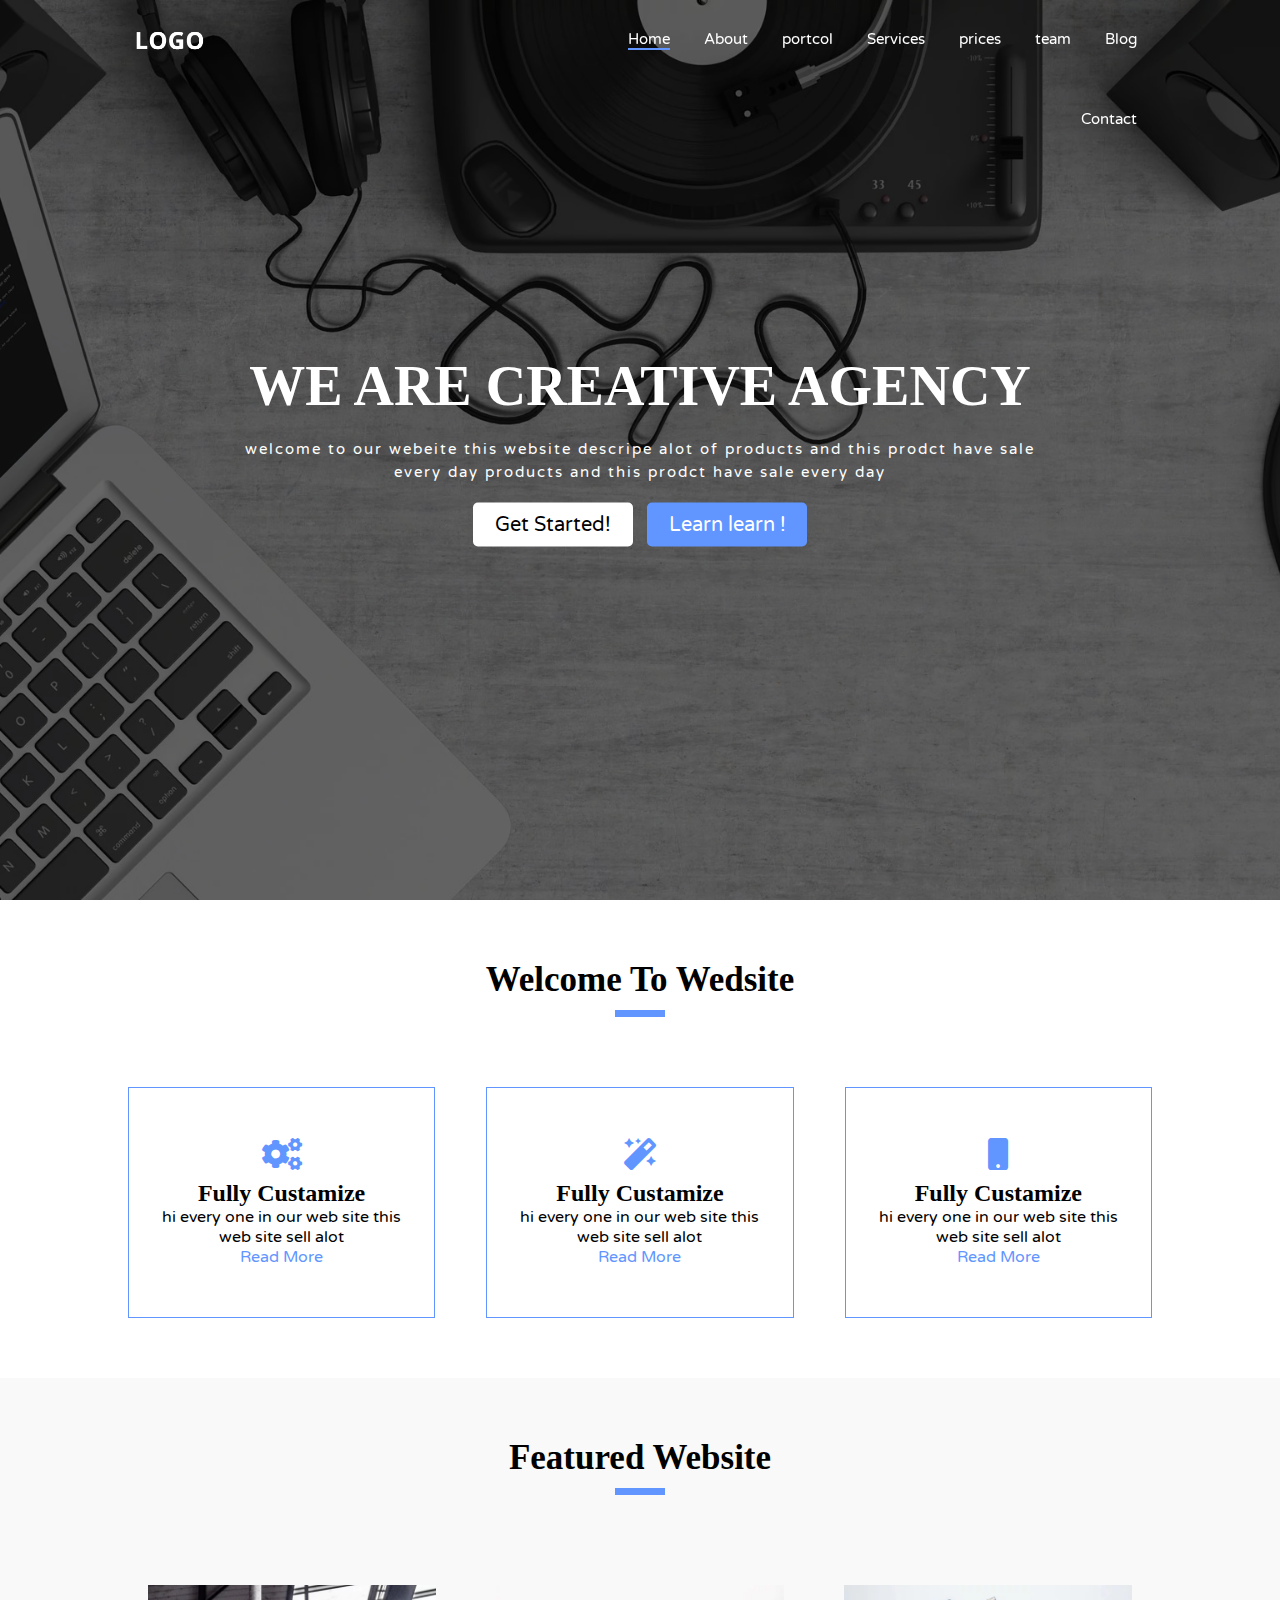
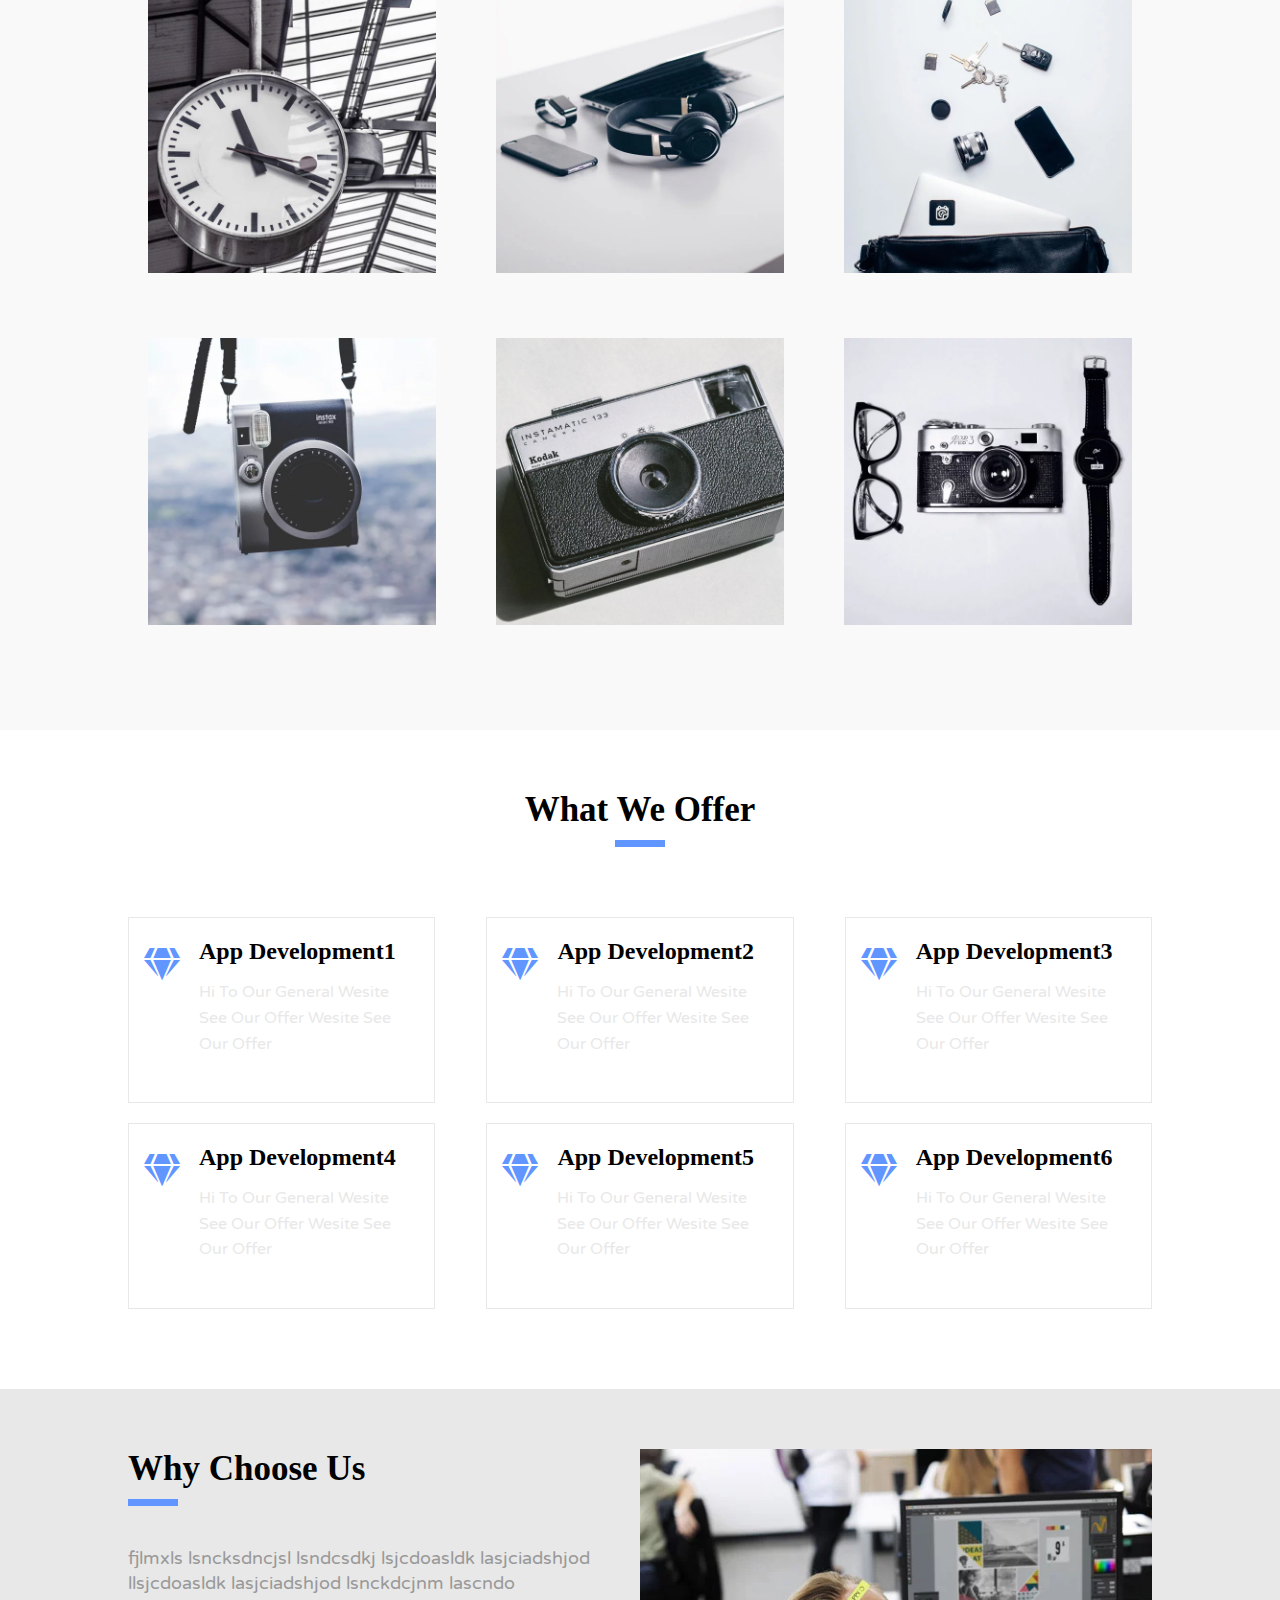
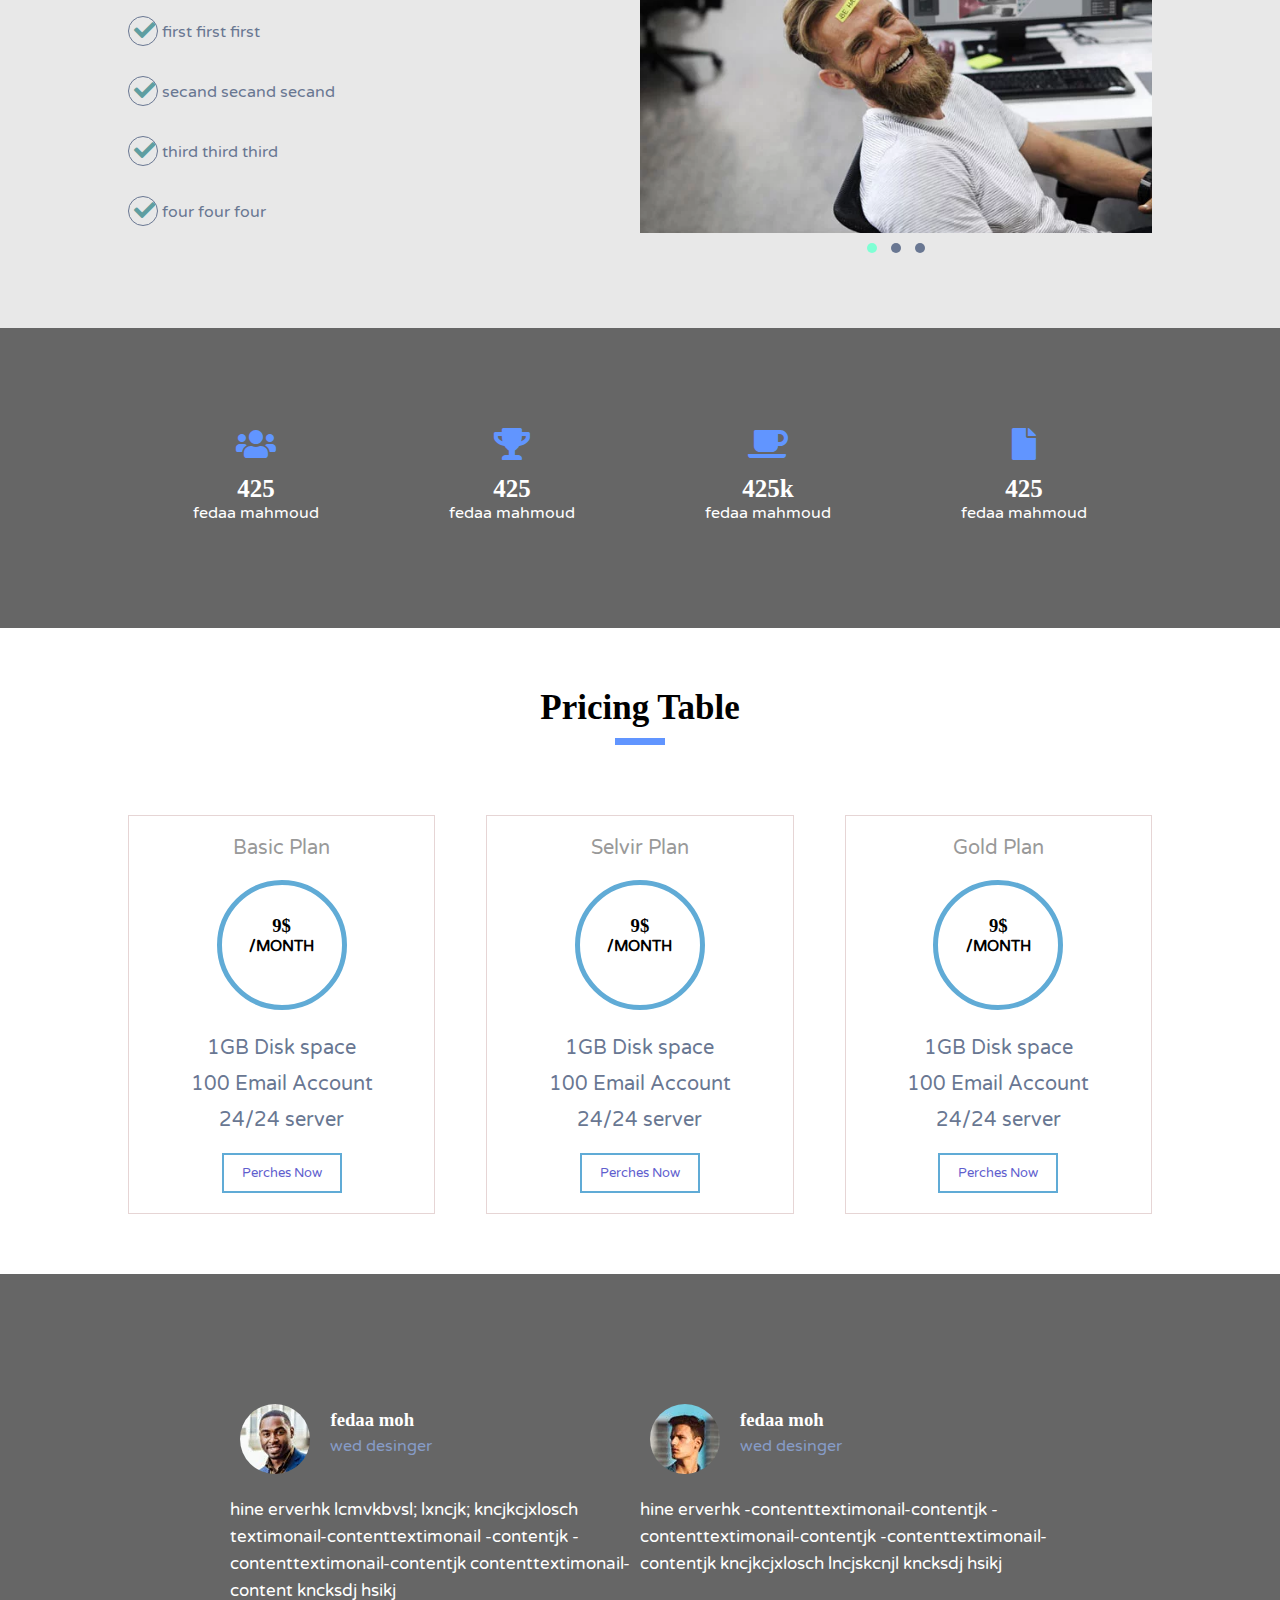
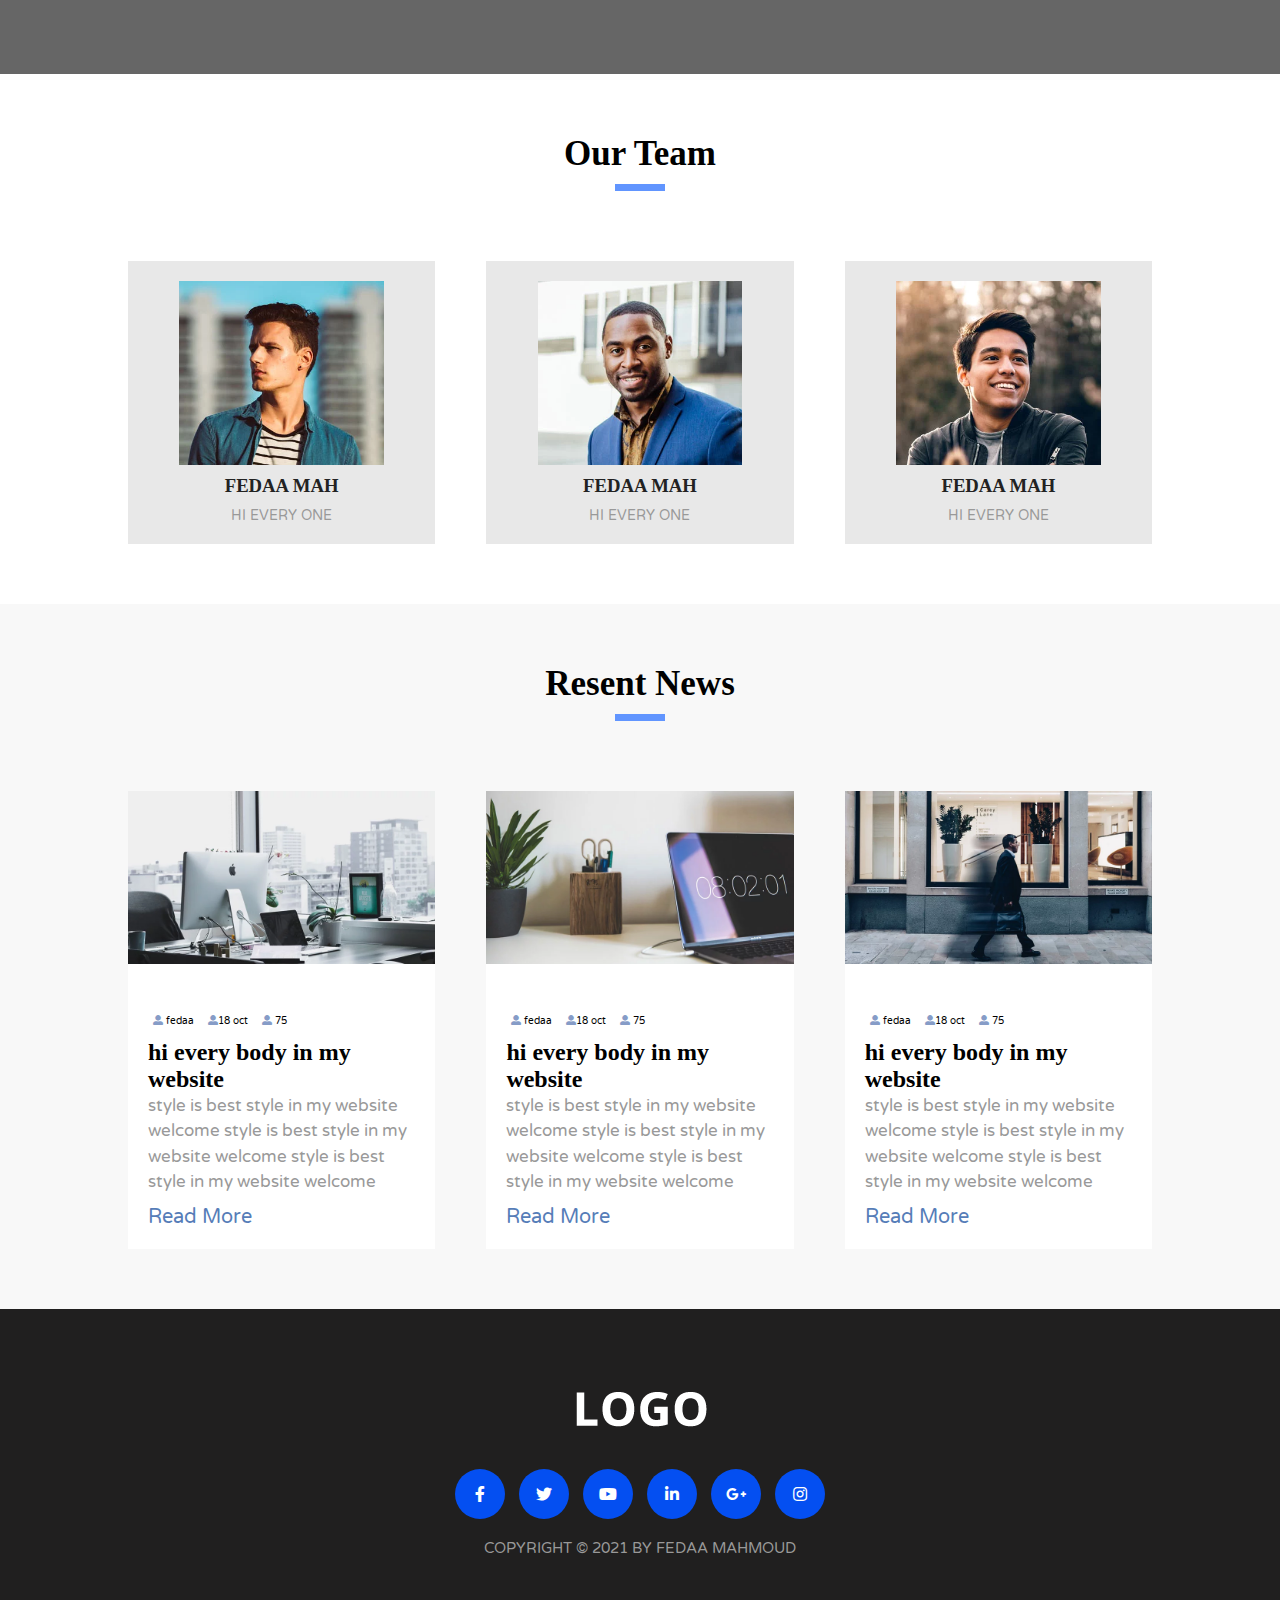
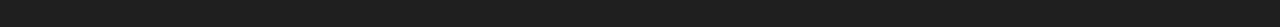
<file: index.html>
<html>
    <head>
        <meta charset="utf-8">
     <meta name="description" content=" "/>
     <meta name="keywords" content=" "/>

        <title> html css template1</title>
        <link href="https://fonts.googleapis.com/css2?family=Varela+Round&display=swap" rel="stylesheet">
        <link rel="stylesheet" href="css/all.min.css" >
        <link rel="stylesheet" href="css/style.css" >
    </head>
    <body>
<!-- header -->
<div class="header">
    <div class="container">
        <div class="header-content">
    
        <div class="logo">
            <img src="images/logo-alt.webp" alt=" this is logo" draggable="false"/>
        </div>
    
        <ul class="nav">
            <li> 
                <a href="#"class="active"> Home </a>
            </li>
    
            <li> <a href="#" > About </a></li>
            <li> <a href="#"> portcol </a></li>
            <li> <a href="#"> Services </a></li>
            <li> <a href="#"> prices </a></li>
            <li> <a href="#"> team </a></li>
            <li class="dropdown">
                <a href="#"> Blog </a>
                <ul class="dropdown-menu">
                    <li><a href="#">blog box</a></li>
                </ul>
              </li>
            <li> <a href="#"> Contact </a></li>
        </ul>
        <div class="clear"></div>
    </div> <!--./headercontent-->
    
    </div> <!--./container-->
    </div> <!--./header-->
<!--home section-->
<div class="home">
    <div class="overlay">

    <div class="home-content">
        <h1 class="title"> we are creative agency</h1>
        <p class="home-desc">welcome to our webeite this website descripe alot of
             products and this prodct have sale every day products and this prodct have sale every day  
        </p>
            <button class="btn btn-start hover-opacity">Get Started!</button>
            <button class="btn btn-more hover-opacity">Learn learn !</button>

            
    </div><!--home content-->
    
</div><!--./overlay-->

</div><!--./home-->

<!--about section-->
<div class="about pd-y ">

<!--<div class="pd-y"></div>-->
   <div class="section-header">
    <h2 class="section-title"> welcome to wedsite</h2>
    <span class="line"></span>
   </div>
   <div class="container">

       <div class="about-content">
           <div class="about-item ltr-effect">
               <i class="icon fa fa-cogs fa-2x "></i>
               <h2 class="about-item-title">fully custamize</h2>
               <p class="about-item-des">hi every one in our web site this web site sell alot </p>
               <a  class="about-item-link" href="#">read more</a>
               
           </div>
           <div class="about-item mg ltr-effect">
            <i class="icon fa fa-magic fa-2x "></i>
            <h2 class="about-item-title">fully custamize</h2>
            <p class="about-item-des">hi every one in our web site this web site sell alot </p>
            <a  class="about-item-link" href="#">read more</a>
        </div>
        <div class="about-item ltr-effect">
            <i class="icon fa fa-mobile fa-2x "></i>
            <h2 class="about-item-title">fully custamize</h2>
            <p class="about-item-des">hi every one in our web site this web site sell alot </p>
            <a  class="about-item-link" href="#">read more</a>
        </div>
        <div class="clear"></div> 
       </div>
   </div>
  
  <!--  <div class="pd-y"></div>-->
</div>
<div class="portfolio pd-y">
    <div class="section-header">
        <h2 class="section-title">featured website</h2>
        <span class="line"></span>
       </div>
       <div class="container">
    
           <div class="portfolio-content">
            <div class="portfolio-item ">
                <img src="images/work/work1.webp" alt="">
                <div class="layer-content">
                    <div class="layer-info">
                        <span class="layer-content-category" >category</span>
                    <h3 class="layer-content-title"> fedaa mahmoud</h3>
                    <a href="#"><i class="icon fa fa-edit"></i></a>
                   <a href="#"> <i class="icon fa fa-search"></i></a>
                    </div>
               </div>
            </div>
            <div class="portfolio-item  mg">
                <img src="images/work/work2.webp" alt="">
                <div class="layer-content">
                    <div class="layer-info">
                        <span class="layer-content-category" >category</span>
                    <h3 class="layer-content-title"> fedaa mahmoud</h3>
                    <a href="#"><i class="icon fa fa-edit"></i></a>
                   <a href="#"> <i class="icon fa fa-search"></i></a>
                    </div>
               </div>
                
            </div>
            <div class="portfolio-item ">
                <img src="images/work/work3.webp" alt="">
                <div class="layer-content">
                    <div class="layer-info">
                        <span class="layer-content-category" >category</span>
                    <h3 class="layer-content-title"> fedaa mahmoud</h3>
                    <a href="#"><i class="icon fa fa-edit"></i></a>
                   <a href="#"> <i class="icon fa fa-search"></i></a>
                    </div>
               </div>
            </div>
            <div class="portfolio-item ">
                <img src="images/work/work4.webp" alt="">
                <div class="layer-content">
                    <div class="layer-info">
                        <span class="layer-content-category" >category</span>
                    <h3 class="layer-content-title"> fedaa mahmoud</h3>
                    <a href="#"><i class="icon fa fa-edit"></i></a>
                   <a href="#"> <i class="icon fa fa-search"></i></a>
                    </div>
               </div>
            </div>
            <div class="portfolio-item mg">
                <img src="images/work/work5.webp" alt="">
                <div class="layer-content">
                    <div class="layer-info">
                        <span class="layer-content-category" >category</span>
                    <h3 class="layer-content-title"> fedaa mahmoud</h3>
                    <a href="#"><i class="icon fa fa-edit"></i></a>
                   <a href="#"> <i class="icon fa fa-search"></i></a>
                    </div>
               </div>
            </div>
            <div class="portfolio-item ">
                <img src="images/work/work6.webp" alt="">
                <div class="layer-content">
                    <div class="layer-info">
                        <span class="layer-content-category" >category</span>
                    <h3 class="layer-content-title"> fedaa mahmoud</h3>
                    <a href="#"><i class="icon fa fa-edit"></i></a>
                   <a href="#"> <i class="icon fa fa-search"></i></a>
                    </div>
               </div>
            </div>
           </div>    
       </div>  
</div>

<div class="offer pd-y">
    <div class="section-header">
        <h2 class="section-title"> what we offer</h2>
        <span class="line"></span>
       </div>
       <div class="container">
           <div class="offer-content">
          <div class="offer-item  ltr-effect">
           <i class="icon fa fa-gem fa-2x"></i>
           <h2 class="offer-item-title"> app development1</h2>
           <p class="offer-item-desc"> hi to our general wesite see our offer wesite see our offer</p>
       </div><!--offer-item-->
       <div class="offer-item mg ltr-effect">
        <i class="icon fa fa-gem fa-2x"></i>
        <h2 class="offer-item-title"> app development2</h2>
        <p class="offer-item-desc"> hi to our general wesite see our offer wesite see our offer</p>
    </div><!--offer-item-->
    <div class="offer-item ltr-effect">
        <i class="icon fa fa-gem fa-2x"></i>
        <h2 class="offer-item-title"> app development3</h2>
        <p class="offer-item-desc"> hi to our general wesite see our offer wesite see our offer</p>
    </div><!--offer-item-->
    <div class="offer-item ltr-effect">
        <i class="icon fa fa-gem fa-2x"></i>
        <h2 class="offer-item-title"> app development4</h2>
        <p class="offer-item-desc"> hi to our general wesite see our offer wesite see our offer</p>
    </div><!--offer-item-->
    <div class="offer-item mg ltr-effect">
        <i class="icon fa fa-gem fa-2x"></i>
        <h2 class="offer-item-title"> app development5</h2>
        <p class="offer-item-desc"> hi to our general wesite see our offer wesite see our offer</p>
    </div><!--offer-item-->
    <div class="offer-item ltr-effect">
        <i class="icon fa fa-gem fa-2x"></i>
        <h2 class="offer-item-title"> app development6</h2>
        <p class="offer-item-desc"> hi to our general wesite see our offer wesite see our offer</p>
    </div><!--offer-item-->
     <!--offer-content-->
    </div><!--container-->
</div><!--offer-->
</div>

<!--services section-->
<div class="services pd-y">
    <div class="container">
        <div class="services-item">

            <div class="section-header">
                <h2 class="section-title"> why choose us</h2>
                <span class="line"></span>
               </div>
               <p class="services-item-desc"> fjlmxls lsncksdncjsl lsndcsdkj lsjcdoasldk 
                   lasjciadshjod llsjcdoasldk lasjciadshjod lsnckdcjnm lascndo </p>
               <ul class="services-list">
                   <li><i class="icon fa fa-check fa-lg"></i> first first first </li>
                   <li><i class="icon fa fa-check fa-lg"></i> secand secand secand</li>
                   <li><i class="icon fa fa-check fa-lg"></i> third third third</li>
                   <li><i class="icon fa fa-check fa-lg"></i> four four four</li>
               </ul>

            </div><!--services-item-->
<div class="services-item">
    <div class="services-item-img">
        <img src="images/about/about1.webp">
    </div><!--services img-->
        <ul class="services-bollets">
            <li class="active"></li>
           <li></li>
           <li></li>
        </ul>
    </div><!--services-item-->
<div class="clear"></div>

    </div><!--container-->

</div><!--services-->
<!--numbers section-->
<div class="numbers">
    <div class="overlay">
    <div class="container">
        <div class="numbers-items ">
            <div class="numbers-item">
                <i class="icon fa fa-users fa-2x"></i>
                <h3 class="numbers-item-title">425</h3>
                <span class="numbers-item-text">fedaa mahmoud</span>
            </div><!--numbers item-->

            <div class="numbers-item">
                <i class="icon fa fa-trophy fa-2x"></i>
                <h3 class="numbers-item-title">425</h3>
                <span class="numbers-item-text">fedaa mahmoud</span>
            </div><!--numbers item-->

            <div class="numbers-item">
                <i class="icon fa fa-coffee fa-2x"></i>
                <h3 class="numbers-item-title">425k</h3>
                <span class="numbers-item-text">fedaa mahmoud</span>
            </div><!--numbers item-->

            <div class="numbers-item">
                <i class="icon fa fa-file fa-2x"></i>
                <h3 class="numbers-item-title">425</h3>
                <span class="numbers-item-text">fedaa mahmoud</span>
            </div><!--numbers item-->


        </div><!--numbers items-->
    </div><!--container-->
</div><!--overlay-->
</div><!--numbers-->
<div class="pricing pd-y">

   <div class="section-header">
        <h2 class="section-title">pricing table</h2>
        <span class="line"></span>
       </div>
       <div class="container">
           <div class="pricing-plans">
               <div class="pricing-item tb-effect">
                   <span class="pricing-item-text">basic plan</span>
                   <div class="pricing-item-permonth">
                       <h3 class="dollers">9$</h3>
                        <span class="month">/month</span>          
                         </div><!--تسكير الداىرة الخاصد بالدفع-->

                         <ul class="pricing-list">
                            <li >1GB Disk space</li>
                            <li >100 Email Account</li>
                            <li >24/24 server</li>

                         </ul>
                         <button class="pricing-item-purches">Perches Now</button>
               </div> <!--pricing item-->
               <div class="pricing-item mg tb-effect">
                <span class="pricing-item-text">selvir plan</span>
                <div class="pricing-item-permonth">
                    <h3 class="dollers">9$</h3>
                     <span class="month">/month</span>          
                      </div><!--تسكير الداىرة الخاصد بالدفع-->

                      <ul class="pricing-list">
                        <li >1GB Disk space</li>
                        <li >100 Email Account</li>
                        <li >24/24 server</li>

                      </ul>
                      <button class="pricing-item-purches">Perches Now</button>
               </div>
               <div class="pricing-item tb-effect">
                <span class="pricing-item-text">Gold plan</span>
                <div class="pricing-item-permonth">
                    <h3 class="dollers">9$</h3>
                     <span class="month">/month</span>          
                      </div><!--تسكير الداىرة الخاصد بالدفع-->

                      <ul class="pricing-list">
                          <li >1GB Disk space</li>
                          <li >100 Email Account</li>
                          <li >24/24 server</li>

                      </ul>
                      <button class="pricing-item-purches">Perches Now</button>
               </div>
           </div><!--pricing plans-->
       </div><!--container-->
</div><!--pricing-->

<!--textimonail  section-->
<div class="textimonail">
    <div class="overlay">
        <div class="container">
            <div class="textimonail-content">
                   <div class="textimonail-item">
<div class="textimonail-toplayer">
<img src="images/Testimonial/perso1.webp">
<h3 >fedaa moh</h3>
<span> wed desinger</span>

</div><!--textimonailtoplayer-->
<p class="textimonail-desc"> hine erverhk lcmvkbvsl; lxncjk;  kncjkcjxlosch textimonail-contenttextimonail -contentjk   -contenttextimonail-contentjk contenttextimonail-content kncksdj hsikj </p>
  

                </div><!--textimonail-item-->
                <div class="textimonail-item">
                    <div class="textimonail-toplayer">
                    <img src="images/Testimonial/perso2.webp">
                    <h3 >fedaa moh</h3>
                    <span> wed desinger</span>
                    
                    </div><!--textimonailtoplayer-->
                    <p class="textimonail-desc"> hine erverhk -contenttextimonail-contentjk  -contenttextimonail-contentjk   -contenttextimonail-contentjk  kncjkcjxlosch lncjskcnjl kncksdj hsikj </p>
                      
                    
                                    </div><!--textimonail-item-->
                    


            </div><!--textimonail content-->

        </div><!--container-->

    </div><!--overlay-->

</div><!--textimonail -->
<!-- team section-->
<div class="team pd-y">
    <div class="container">

        <div class="section-header">
            <h2 class="section-title"> our team</h2>
            <span class="line"></span>
           </div>

           <div class="team-content">

<div class="team-item tb-effect">

 <div class="team-img">
     <img src="images/team/team1.webp" alt="">
     <div class="team-overlay">
       
         <a href="#"><i class="fab fa-facebook-f"></i></a>
         <a href="#"><i class="fab fa-twitter"></i></a>
         <a href="#"><i class=" fab fa-linkedin-in "></i></a>
     </div>
 </div>
 <div class="team-info">
     <h3 class="team-info-title"> fedaa mah</h3>
     <span class="team-info-text"> hi every one</span>
 </div>
 
 </div><!--team item-->
 <div class="team-item tb-effect mg">

    <div class="team-img">
        <img src="images/team/team2.webp" alt="">
        <div class="team-overlay">
          
            <a href="#"><i class="fab fa-facebook-f"></i></a>
            <a href="#"><i class="fab fa-twitter"></i></a>
            <a href="#"><i class=" fab fa-linkedin-in "></i></a>
        </div>
    </div>
    <div class="team-info">
        <h3 class="team-info-title"> fedaa mah</h3>
        <span class="team-info-text"> hi every one</span>
    </div>
    
    </div><!--team item-->
    <div class="team-item tb-effect">

        <div class="team-img">
            <img src="images/team/team3.webp" alt="">
            <div class="team-overlay">
              
                <a href="#"><i class="fab fa-facebook-f"></i></a>
                <a href="#"><i class="fab fa-twitter"></i></a>
                <a href="#"><i class=" fab fa-linkedin-in "></i></a>
            </div>
        </div>
        <div class="team-info">
            <h3 class="team-info-title"> fedaa mah</h3>
            <span class="team-info-text"> hi every one</span>
        </div>
        
        </div><!--team item-->
        <div class="clear"></div>

           </div><!--team content-->
    </div><!--container-->

</div><!--team-->
<!--blog-->
<div class="blog  pd-y">

<div class="section-header">
        <h2 class="section-title">resent news</h2>
        <span class="line"></span>
       </div>
       <div class="container">
           <div class="blog-content">
            <div class="blog-item">
                   <div class="blog-item-img">
                   <img src="images/blog/blog1.webp" alt=""></div>
                   <div class="blog-info">
                   <ul class="blog-list">
                       <li><i class="fas fa-user-alt"></i> fedaa</li>
                       <li><i class="fas fa-user-alt"></i>18 oct</li>
                       <li><i class="fas fa-user-alt"></i> 75 </li>
                   </ul>
                   <h2 class="blog-item-tilte">hi every body in my website </h2>
                   <p class="blog-item-desc">style is best style in my website welcome style is best style in my website welcome style is best style in my website welcome </p>
                    <a href="#" class="blog-link">read more</a> 
                </div><!--blog info-->
               </div><!--blog item-->
               <div class="blog-item mg">
                <div class="blog-item-img">
                <img src="images/blog/blog2.webp" alt=""></div>
                <div class="blog-info">
                <ul class="blog-list">
                    <li><i class="fas fa-user-alt"></i> fedaa</li>
                    <li><i class="fas fa-user-alt"></i>18 oct</li>
                    <li><i class="fas fa-user-alt"></i> 75 </li>
                </ul>
                <h2 class="blog-item-tilte">hi every body in my website </h2>
                <p class="blog-item-desc">style is best style in my website welcome style is best style in my website welcome style is best style in my website welcome </p>
                 <a href="#" class="blog-link">read more</a> 
             </div><!--blog info-->
            </div><!--blog item-->
            <div class="blog-item">
                <div class="blog-item-img">
                <img src="images/blog/blog3.webp" alt=""></div>
                <div class="blog-info">
                <ul class="blog-list">
                    <li><i class="fas fa-user-alt"></i> fedaa</li>
                    <li><i class="fas fa-user-alt"></i>18 oct</li>
                    <li><i class="fas fa-user-alt"></i> 75 </li>
                </ul>
                <h2 class="blog-item-tilte">hi every body in my website </h2>
                <p class="blog-item-desc">style is best style in my website welcome style is best style in my website welcome style is best style in my website welcome </p>
                 <a href="#" class="blog-link">read more</a> 
             </div><!--blog info-->
            </div><!--blog item-->

           </div><!--blog content-->
           </div><!--container-->
        </div><!--blog-->
        <!--contact-->
        <!--footer-->
        <div class="footer">
            <img src="images/logo-alt.webp"alt="">
            <ul class="footer-links">
                <li><a href="#" class="hover-opacity"> <i class="fab fa-facebook-f "></i></a></li>
                <li><a href="#" class="hover-opacity"> <i class="fab fa-twitter"></i></a></li>
                <li><a href="#"class="hover-opacity"> <i class="fab fa-youtube"></i></a></li>
                <li><a href="#"class="hover-opacity"> <i class="fab fa-linkedin-in"></i> </a></li>
                <li><a href="#"class="hover-opacity"> <i class="fab fa-google-plus-g"></i></a></li>
                <li><a href="#" class="hover-opacity"> <i class="fab fa-instagram"></i></a></li>
                
            </ul>
            <p class="copyright">copyright &copy 2021 by fedaa mahmoud</p>
        </div>
</body>
</html>
</file>
<file: css/style.css>
/*
1.commen style
2.General Style
3.sections
3.0 header Section
3.1 Home Section
3.2 About Section 
3.3 protocol section 
3.4 services section 
3.5 prices section 
3.6 team section
3.7 blog page
3.8 contact section 
3.9 footer section 


/* commen style 
container
opacity hover
section header
section padding
hover effect(r to l)
hover effect(top to bottom)
*/

* {
    box-sizing: border-box;
    margin: 0px;
    padding: 0px;
}
body{
    font-family: 'Varela Round', sans-serif;
}
.pd-y {
    padding: 60px 0px;
}
.overlay{
    background-color: rgba(0, 0, 0,0.6);
    position:absolute;
    width: 100%;
    height: 100%;
    

}
h1 , h2 , h3 , h4 , h5 , h6 {
    font-family: 'montserrat,sans-serif';

}
button{
    font-family:inherit;
}
a{
    text-decoration: none;

}

.hover-opacity{
    transition:opacity(.5s)
}

.hover-opacity:hover{

    opacity: 0.8;
}
/* 3.0  header section */
.section-header{
    text-align: center;
    margin-bottom: 20px;
   
}
.section-header .section-title{
    font-size: 35px;
text-transform: capitalize;
margin-bottom: 10px;
}
.line{
    width: 50px;
    height: 7px;
    background-color: #6195ff;
    display: block;
    margin: 0 auto  70px auto;
}
.header{
    width: 100%;
    position: fixed;
    z-index: 10;

}
.container{
    
    width: 80%;
    margin: auto;
}

.header-content{
    /*overflow: hidden; /* to solve float problem */
}  
.clear{
    clear: both;
}
.header .logo{
    width: 40%;
    float: left;
}
.header .logo img{
    width: 20%;
    margin-top: 20px;
}
.header .nav{
    width: 60%;
    float: left;
    list-style: none;
    text-align: right;
}
.header .nav > li{
    display: inline-block;
  /*  width: 75px;*/
    text-align: center;
}
.header .nav > li > a{
/*text-decoration: none;*/ /* اختصرتها كلها في general */
color:#fff;
font-size: 15px;
padding: 30px 15px;
display: block;
}

.header .nav > li > a.active::after,
.header .nav li a::after{
content: "";
height: 2px;
display: block;
background-color: #6195ff;
transition: width 0.5s;
}

.header .nav > li > a.active::after{

    width: 100%;
}
.header .nav >  li >  a::after{

    width: 0%;
}
.header .nav > li  > a:hover:after{

    width: 100%;
}
.dropdown{

    position: relative;
}
.dropdown-menu{
    position: absolute;
    background-color: #6195ff;
    /*left: -50px;
    top: -70px;*/
    width: 150px;
    text-align:center;
    opacity: 0;
    visibility: hidden;
    transition: opacity 0.5 ,visibility 0.5s;
}
.dropdown-menu a{

   color: #fff;
    display: block;
    padding: 10px;
  /*  text-decoration: none;*/
}
.dropdown:hover .dropdown-menu {
    
    opacity: 1;
    visibility: visible;
}
/* 3.1 home section */
.home .title{
color: darkorange;
text-align: center;
font-size: 3.5rem;
color: #fff;
text-transform:uppercase;
}
.home{
    height: 100vh;
    background-image:url(../images/background/background1.webp);
    background-position: center;
    background-size: cover;
    position: relative;
    top:0px;
    left:0px;

}
.home-content{
    width: 65%;
    position: absolute;
    top: 50%;
    left: 50%;
    transform:translate(-50%,-50%);
    text-align: center;
 
}
.home .home-desc{
    font-size: 15px;
    margin:20px 0px ;
    color: #fff;
    letter-spacing: 2px;
    line-height: 1.5;

}
.home .btn{
    min-width: 160px;
    padding: 10px 0px;
    border: 0px;
    border-radius: 5px;
    cursor: pointer;
    font-size: 20px;
 

}
.home .btn-start{
    background-color: #fff;
    margin-right: 10px;
}
.home .btn-more{
background-color:#6195ff;
color: #fff;
}

.about-content{
    overflow: hidden;
}
.about-item{
width: 30%;
float: left;
text-align: center;
border: 1px solid #6195ff;
padding: 50px 20px;;
}
.about-item:hover .about-item-title{
    color:#fff;
}


.about-item.mg{
    margin: 0 5%
}
.about-item .icon{
    color:#6195ff;
    margin-bottom: 10px;

}
.about-item-title{
  
    text-transform: capitalize;
    margin: bottom;
    transition: color 0.5;
}
.about-item-desc{
    line-height: 1.6;
    margin-bottom: 10px;
    color: #8999;
}
.about-item-link{
    text-transform: capitalize;
    color:#6195ff;
}
.clear{
    clear: both;
}
.ltr-effect ,.tb-effect{
    position: relative;
}
.ltr-effect::after ,.tb-effect::after{
    position:absolute;
    content: "";
    top:0;
    left: 0;
    bottom: 0;
    right: 0;
      background-color: #333;

      z-index: -1;
}
.ltr-effect::after{
    width: 0;
    transition: width 0.5s;
}
.tb-effect::after{
    height: 0;
    transition: height 0.5s;
}

.ltr-effect:hover::after{
    width: 100%;
}
.tb-effect:hover::after{
    height: 100%;
} 
   
/* portfolio section*/
.portfolio{
    background-color:#f9f9f9;
}
.portfolio-content{

   
    overflow: hidden;

}
.portfolio-item{
    width: 32%;
    float: left;
    margin-bottom: 25px;
    position: relative;
    padding: 20px;
   
    
}

.portfolio-item img{
    width: 100%;
}
.portfolio-item.mg{
    margin: 0 2%;
}
.portfolio-item .layer-content{
    position: absolute;
    width: 100%;
    height: 100%;
    background-color:rgba(0, 0, 0, 0.5);
    top: 0;
    left: 0;
   opacity: 0;
    visibility: hidden;
    transition: opacity 0.5s ;

}
.portfolio-item:hover .layer-content{
    opacity:1;
    visibility: visible;
}
.layer-content .layer-info{
    position: absolute;

    width: 60%;
    left: 50%;
    top: 50%;
    transform: translate(-50%,-50%);
    text-align: center;
}
.layer-content-title{
   
    font-size: 20px;
    color: #fff;
    margin-bottom: 10px;
    position: relative;
    top: 10px;
    opacity: 0;
    transition: top 0.5s, opacity 0.5s;
    transition-delay: 0.5s;
}

.layer-content-category{
    color:#6195ff;
    display:block;
    margin-bottom: 5px;
    text-transform: uppercase;
    position: relative;
    top:10px;
    opacity: 0;
    transition: top 0.5s, opacity 0.5s;
    transition-delay: 0.5s;
}
.layer-content a{

   color:#fff;
   top:10px;
   position: relative;
   opacity: 0;
    transition: top 0.5s, opacity 0.5s;
   transition-delay: 0.5s;
}
.layer-content a i{
    display: inline-block;
    background-color:#6195ff;
    width: 40px;
    height: 40px;
    line-height: 40px;
}
.portfolio-item:hover .layer-content-category,
    .portfolio-item:hover .layer-content-title,  
.portfolio-item:hover .layer-content a{
    top:0px;
    opacity: 1;
}
/* offer section*/
.offer{

}
.offer-content{
    overflow: hidden;
}
.offer-item{
    float: left;
    width: 30%;
    margin-bottom: 20px;
    border: 1px solid #e8e8e8;
    padding: 20px 15px 30px 70px;
    position: relative;
    transition: color 0.5s;
}
.offer-item.mg{
    margin: 0 5%;
}
.offer-item .icon{
   top:30px;
   left:15px;
   position:absolute;
   color: #6195ff;
}
.offer-item .offer-item-title{
    text-transform: capitalize;
    margin-bottom: 15px;

}
.offer-item .offer-item-desc{
    text-transform: capitalize;
    margin-bottom: 15px;
 line-height:1.6;
 color: #e8e8e8;

}
.offer-item:hover .offer-item-title{
    color: #fff;
}
/*services section*/
.services{
    background-color:#e8e8e8;

}
.services-item{
    width: 50%;
    float: left;
}
.services-item .section-header{
    text-align: left;
}
.services-item .section-header .line{
    margin: 0 0 40px 0;
}
.services-item-desc{
    padding-right: 20px;
    color:#999;
    line-height: 1.4;
    font-size: 18px;
    margin-bottom: 20px;
}
.services-list{
      list-style: none;
}
 .services-list li {
margin-bottom: 15px;
    list-style: none;
    color: #697792;
  

 }
 .services-list li i{
 border: 1px solid #697792 ;
 border-radius: 50%;
 margin-bottom: 15px; 
 width: 30px;
 height: 30px;
 padding:5px 5px;
 color: cadetblue;
}
.services-item-img img{
    width: 100%
}
.services-bollets{
    list-style: none;
    text-align: center;
}

.services-bollets li{
    width: 10px;
    height: 10px;
    display: inline-block;
    background-color: #697792;
    margin: 10px 5px;
    border-radius: 50%;
}

.services-bollets li.active{
    background-color: aquamarine;
}

.services-bollets li:hover{
    background-color:aquamarine;

}
/*numbers section*/
.numbers{
   background-image: url("../images/background/background2.webp");
   position: relative;
   height: 300px;
   background-size: cover;
   background-attachment: fixed;
}
.numbers-items{
    overflow: hidden;
    padding: 100px 0px;

}
.numbers-item{
    float: left;
    width: 25%;
    text-align: center;
}
.numbers-item .icon{
    color: #6195ff;
    margin-bottom: 15px;

}

.numbers-item-title{
    font-size: 25px;
    font-weight: bold;
    color: #fff;

}
.numbers-item-text {
   color: #fff;
}
/*Pricing*/
.pricing{

}
.pricing-plans{
    overflow: hidden;
}
.pricing-item{
    float: left;
    border: 1px solid rgb(230, 213, 213);
    width: 30%;
    padding: 20px 15px;
    text-align: center;

}
.pricing-item.mg{
    margin:0 5%;
}
.pricing-item-text{
    text-transform: capitalize;
    color:#999;
    font-size: 20px;
    margin-bottom: 10px;
    transition: color 0.5s;
}
.pricing-item-permonth{
    width: 130px;
    height: 130px;
    border:5px solid rgb(96, 171, 214);
    border-radius: 50%;
    margin: 20px auto;
    padding: 30px 0;
    transition: color 0.5s;

}
p.ricing-item-permonth .doller{
font-size: 50px;

}
.pricing-item-permonth .month{
text-transform: uppercase;
font-size: 15px;
font-weight: bold;
}
.pricing-list{
    list-style: none;
}
.pricing-list li{
    font-size: 20px;
    line-height: 1.8;
    color: #697792;
}
.pricing-item-purches{
    background:none;
    border:0px;
   padding: 10px;
    display: block;
    margin: 15px auto 0 auto;
    border:2px solid rgb(96, 171, 214);
    color:rgb(96, 94, 206);
    padding: 10px;
    width: 120px;

}
.pricing-item:hover .pricing-item-permonth{
    color:#f9f9f9;
}
.pricing-item:hover .pricing-item-text{
    color:rgb(170, 183, 226);
}

/*textimonail section*/

.textimonail {
    position: relative;
    background-image: url(../images/background/background3.webp);
    background-attachment: fixed;
    
    height: 400px;
}
.textimonail-content{
    overflow: hidden;
    padding: 120px 0;
    width: 80%;
    margin: auto;

}
.textimonail-item{
    width: 50%;
    float: left;
    color: #fff;
}
.textimonail-item .textimonail-toplayer{

    padding:10px 2px 40px 100px;
    position: relative;

}
.textimonail-item .textimonail-toplayer img {
    left:10px;
    top:10px;
    position: absolute;
    border-radius: 50%;
}
.textimonail-item .textimonail-toplayer h3{
    margin:5px 0px;
}
.textimonail-item .textimonail-toplayer span{
    color: #869cc7;

}
.textimonail-desc{
    font-size: 17px;
    line-height: 1.6;
}
/* team*/
.team-cotent{
    overflow: hidden;
}
.team-item{
    width: 30%;
    float: left;
    background-color: #e8e8e8;
    padding:20px 40px;
    text-align: center;
}
.team-item.mg{
    margin: 0 5%;
}
.team-item .team-img{
    width: 90%;
    margin: auto;
    position: relative;
}
.team-overlay{
    position:absolute;
    top:0;
    left: 0;
    right: 0;
    bottom: 0;
   /* width: 100%;
    height: 100%;*/
    background-color:rgba(0,0,0,0.5);
    visibility: hidden;
}
.team-overlay a {
    display: block;
        width: 40px;
        height: 40px;
        background-color: #869cc7;
        color: #fff;
    
        margin-left: auto;
        padding: 10px;
    
    }
    .team-overlay a i{
    line-height: 1.5;
    }
.team-item .team-img img{
    width: 100%;
  
}

.team-item .team-info-title{
    color: #222;
    text-transform: uppercase;
    margin:10px 0;

    transition: color  0.5s;
}
.team-item .team-info-text{
color: #999;
text-transform: uppercase;
font-size: 14px;

transition: color  0.5s;

}
.team-item:hover .team-overlay{
    opacity: 1;
    visibility:visible;

}
.team-item.tb-effect{
    z-index: 1;
}

.team-item:hover .team-info-text{
    color: rgb(180, 183, 223);
}
.team-item:hover  .team-info-title{
    color:#fff;
}

/*blog section*/
.blog{
background-color: #f8f8f8;
}
.blog-content{
    overflow: hidden;
}

.blog-item{
    float: left;
    width: 30%;
    background-color: #fff;
    text-align: left;
  
}
.blog-item-img img{
    width: 100%;
    margin-bottom: 15px;

}
.blog-info{
    padding:20px;
}
.blog-list{
    list-style: none;
    margin:10px 0;
  
}
.blog-list li{
    display: inline-block;
   
    font-size: 10px;
    margin:0px 5px;
}
.blog-list li i{
    color: #869cc7;
}
 .blog-item-tilte{
     font-weight: bold;
   
    margin-bottom: 20px 0px;
   
}
 .blog-item-desc{
    font-size: 17px;
    color: #999;
    margin-bottom: 10px;
    line-height: 1.5;
}
.blog-item a{
font-size: 20px;
color: #567db8;
margin-bottom: 10px;
text-transform: capitalize;
}
.blog-item.mg{
    margin: 0 5%
    
}
/* footer section*/
.footer{
    background-color: rgb(32, 31, 31);
    text-align: center;
    padding:60px 0;


}
.footer-links{
    list-style: none;
    margin: 20px 0;;
   

}
.footer-links li{
    display: inline-block;
}
.footer-links li a{
    display: block;
    width: 50px;
    height: 50px;
    background-color: rgb(4, 79, 241);
    color: #fff;
    margin: 0 5px;
    border-radius: 50%;
}
.footer-links li a i{
    line-height: 50px;
}
.footer .copyright{
    font-size: 15px;
    color: #999;
    text-transform: uppercase;
    margin: 10px;


}
</file>
